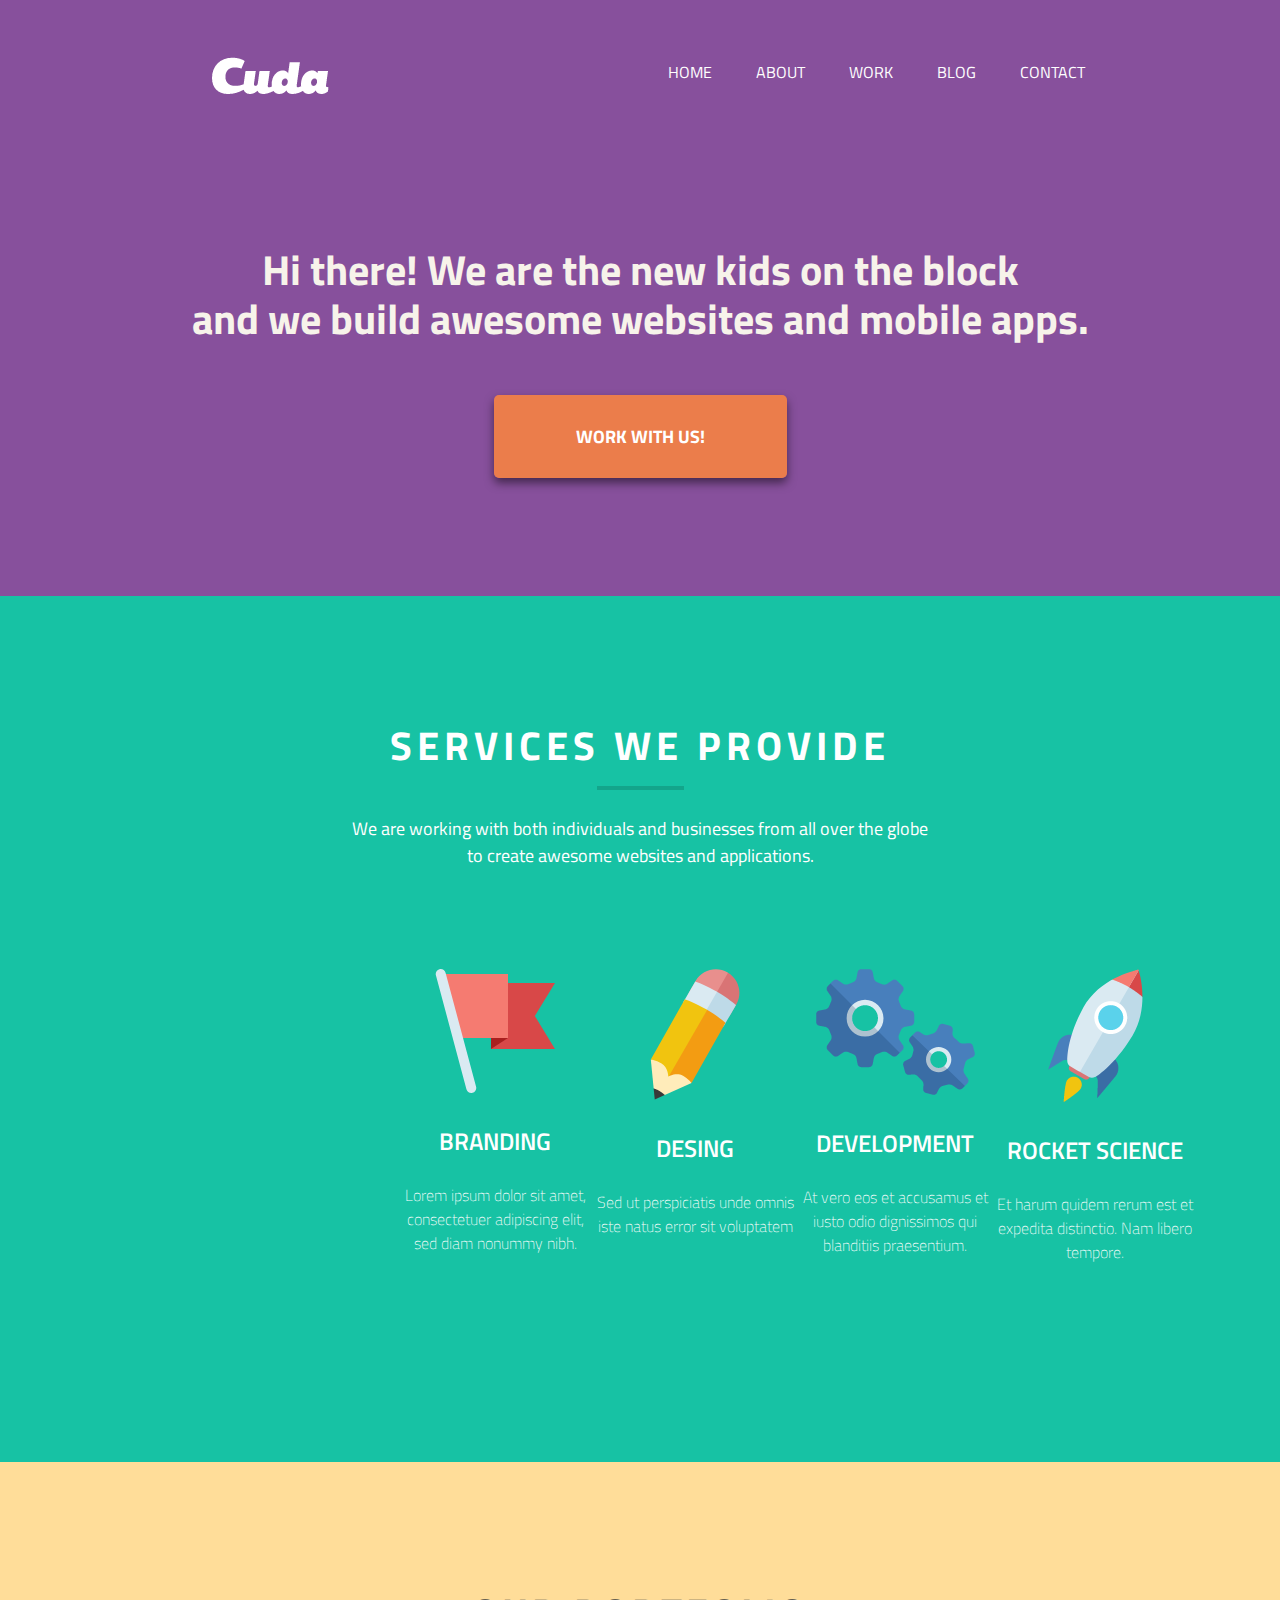
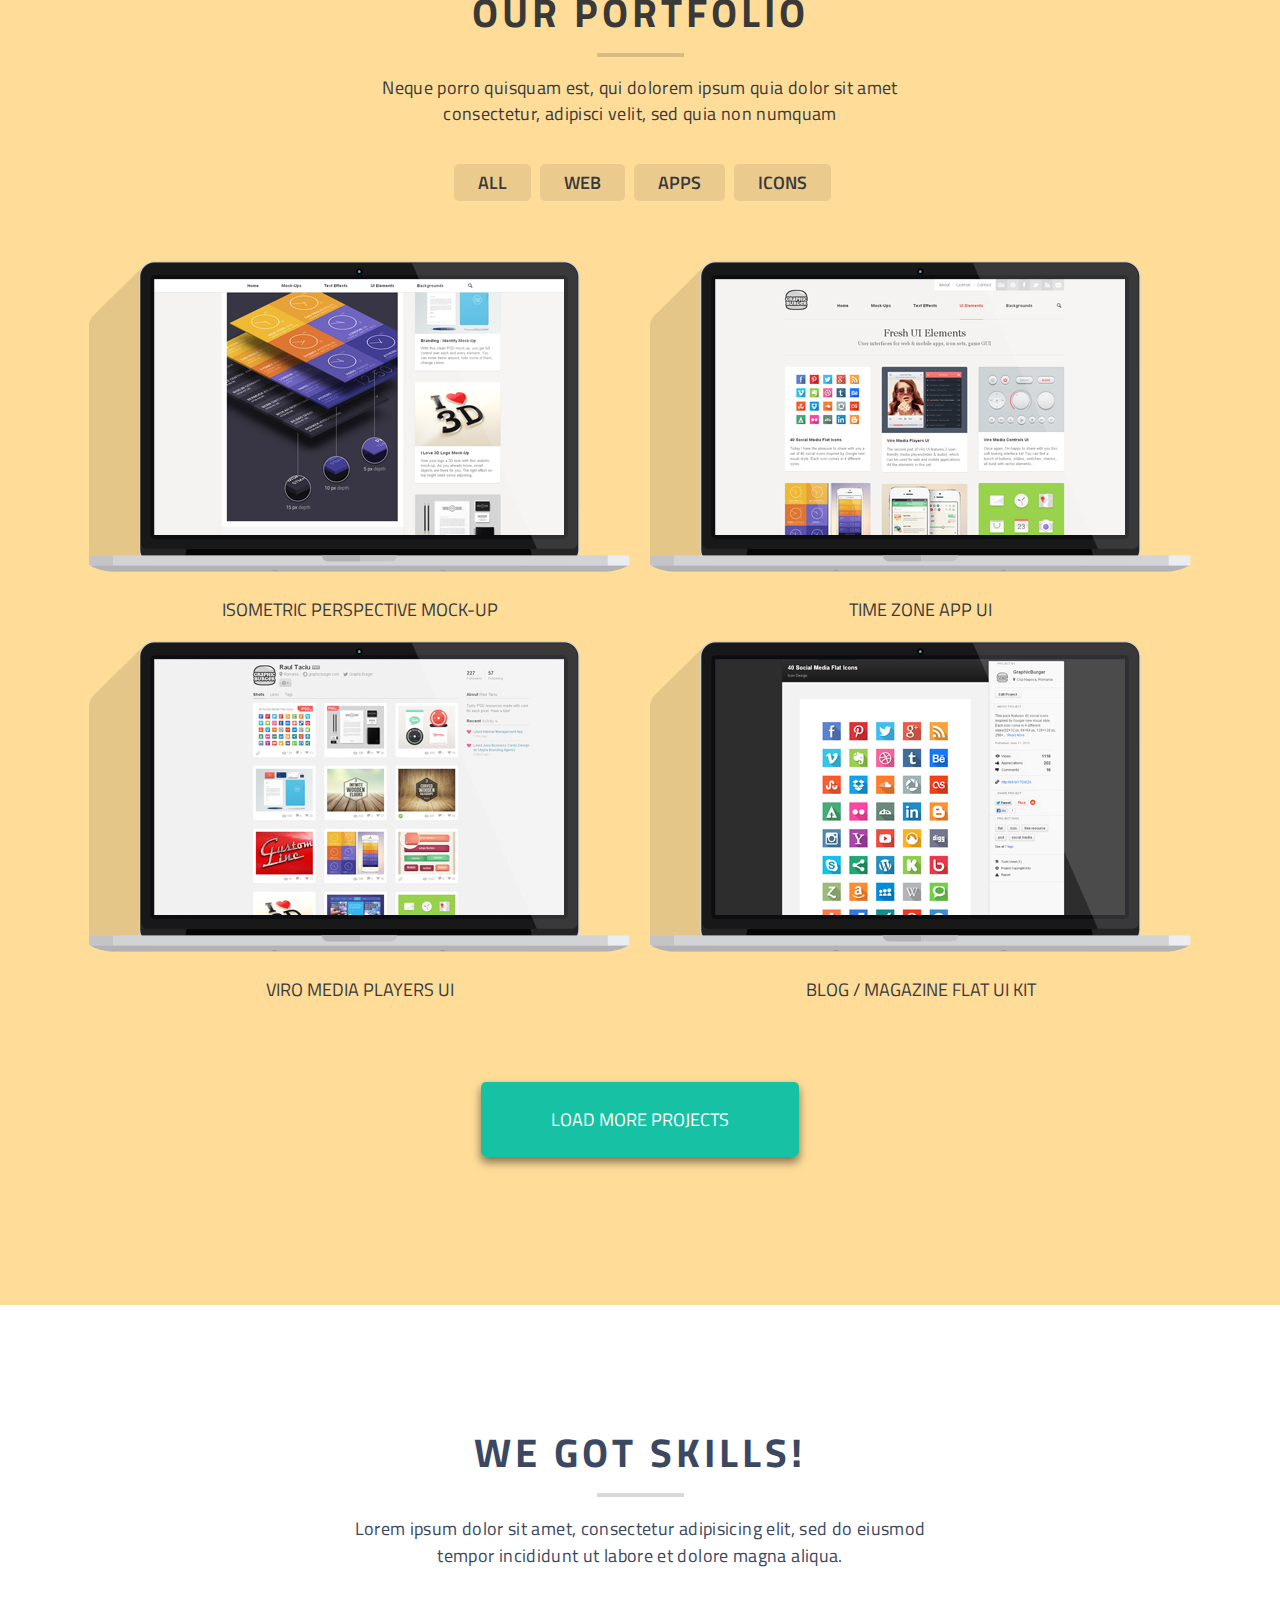
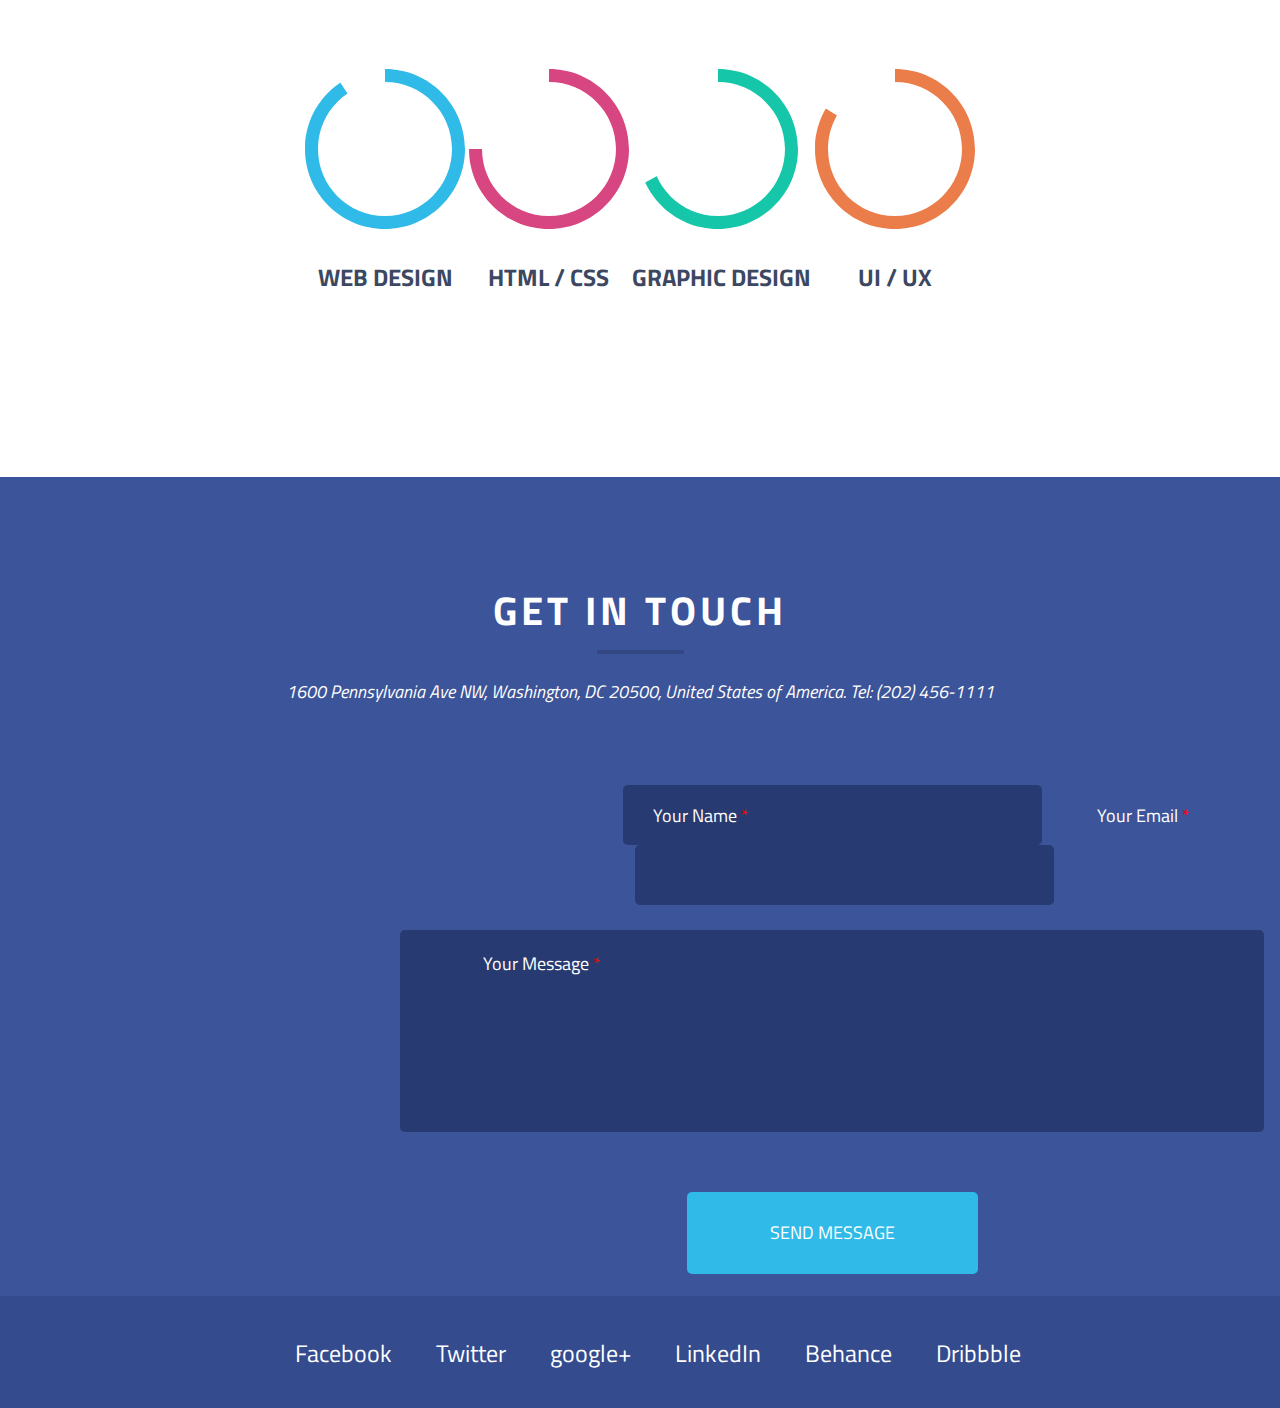
<file: my first site from maket/index.html>
<!DOCTYPE html>
<html lang="en">
<head>
	<meta charset="UTF-8">
	<link rel="stylesheet" href="css/style.css">
	<link href="https://fonts.googleapis.com/css?family=Titillium+Web:400,700" rel="stylesheet">
	<title>Cuda</title>
</head>
<body>
	<header>
		<div class="container">
			<div class="header">
				<img src="img/logo.png" alt="" class="logo">
				<nav>
					<ul class="menu">
						<li>
							<a href="#">Home</a>
						</li>
						<li>
							<a href="#">About</a>
						</li>
						<li>
							<a href="#">WORK</a>
						</li>
						<li>
							<a href="#">Blog</a>
						</li>
						<li>
							<a href="#">Contact</a>
						</li>	
					</ul>
				</nav>
			</div>
			<div class="zagolovok">
				<h1>Hi there! We are the new kids on the block<br> 
				and we build awesome websites and mobile apps.</h1>
			</div>
			<div class="main-buttom">
				<a href="#">work with us!</a>
			</div>
		</div>
	</header>
	<section class="section2">
		<div class="container">
			<div class="title2">
				<h2>SERVICES WE PROVIDE</h2>
				<div class="line"></div>
				<p>We are working with both individuals and businesses from all over the globe<br> 
				to create awesome websites and applications.</p>
			</div>
			<div class="services">
				<div class="branding">
					<img src="img/5-layers.png" alt="">
					<h3>Branding</h3>
					<p>Lorem ipsum dolor sit amet, 
					consectetuer adipiscing elit, sed diam nonummy nibh.</p>
				</div>
				<div class="desing">
					<img src="img/desing.png" alt="">
					<h3>desing</h3>
					<p>Sed ut perspiciatis unde omnis iste natus error sit voluptatem  </p>
				</div>
				<div class="development">
					<img src="img/development.png" alt="">
					<h3>development</h3>
					<p>At vero eos et accusamus et iusto odio dignissimos qui blanditiis praesentium.</p>
				</div>
				<div class="rocket science">
					<img src="img/rocket.png" alt="">
					<h3>rocket science</h3>
					<p>Et harum quidem rerum est et expedita distinctio. Nam libero tempore.</p>
				</div>
			</div>
		</div>
	</section>
	<section class="section3">
		<div class="container">
			<div class="ptext">
				<h2>OUR PORTFOLIO</h2>
				<div class="line"></div>
				<p>Neque porro quisquam est, qui dolorem ipsum quia dolor sit amet<br>
				consectetur, adipisci velit, sed quia non numquam</p>
				<a href="#">all</a>
				<a href="#">web</a>
				<a href="#">apps</a>
				<a href="#">icons</a>
			</div>
			<div class="laptops">
				<div class="laptop-left">
					<img src="img/1.png" alt="1">
					<p>Isometric Perspective Mock-Up</p>

					<img src="img/3.png" alt="3">
					<p>Viro Media Players UI</p>
				</div>
				<div class="laptop-right">
					<img src="img/2.png" alt="2">
					<p>Time Zone App UI</p>
					<img src="img/4.png" alt="4">
					<p>Blog / Magazine Flat UI Kit</p>
				</div>
			</div>
			<div class="btn">
				<a href="#">LOAD MORE PROJECTS</a>
			</div>
		</div>
	</section>
	<section class="section4">
		<div class="container">
			<div class="text4">
				<h2>we got skills!</h2>
				<div class="line"></div>
				<p>Lorem ipsum dolor sit amet, consectetur adipisicing elit, sed do eiusmod<br> 
				tempor incididunt ut labore et dolore magna aliqua.</p>
			</div>
			<div class="skills">
				<div class="Web">
					<img src="img/Progress.png" alt="">
					<h3>Web Design</h3>
				</div>
				<div class="html">
					<img src="img/Progress (1).png" alt="">
					<h3>HTML / CSS</h3>
				</div>
				<div class="graphic">
					<img src="img/Progress (2).png" alt="">
					<h3>GRAPHIC DESIGN</h3>
				</div>
				<div class="ui-ux">
					<img src="img/Progress (3).png" alt="">
					<h3>UI / UX</h3>
				</div>
			</div>
		</div>
	</section>
	<section class="section5">
		<div class="container">
			<div class="text5">
				<h2>GET IN TOUCH</h2>
				<div class="line"></div>
				<address>1600 Pennsylvania Ave NW, Washington, DC 20500, United States of America. Tel: (202) 456-1111
				</address>
				<form action="#">
					<label class="text-form1" for="#">Your Name <span>*</span></label>
					<input class="input1" type="text">
					<label class="text-form2" for="#">Your Email <span>*</span></label>
					<input class="input2" type="text">
					<label class="text-form3" for="#">Your Message <span>*</span></label>
					<input class="input3" type="text">
					<a class="sssuka" href="#">SEND MESSAGE</a>
				</form>
			</div>
		</div>
	</section>
	<footer>
		<div class="container">
			<ul>
				<li><a href="#">Facebook</a>
				</li>
				<li><a href="#">Twitter</a>
				</li>
				<li><a href="#">google+</a>
				</li>
				<li><a href="#">LinkedIn</a>
				</li>
				<li><a href="#">Behance</a>
				</li>
				<li><a href="#">Dribbble</a>
				</li>
				<li><a href="#"GitHub</a>
				</li>
			</ul>
		</div>
	</footer>
</body>
</html>
</file>
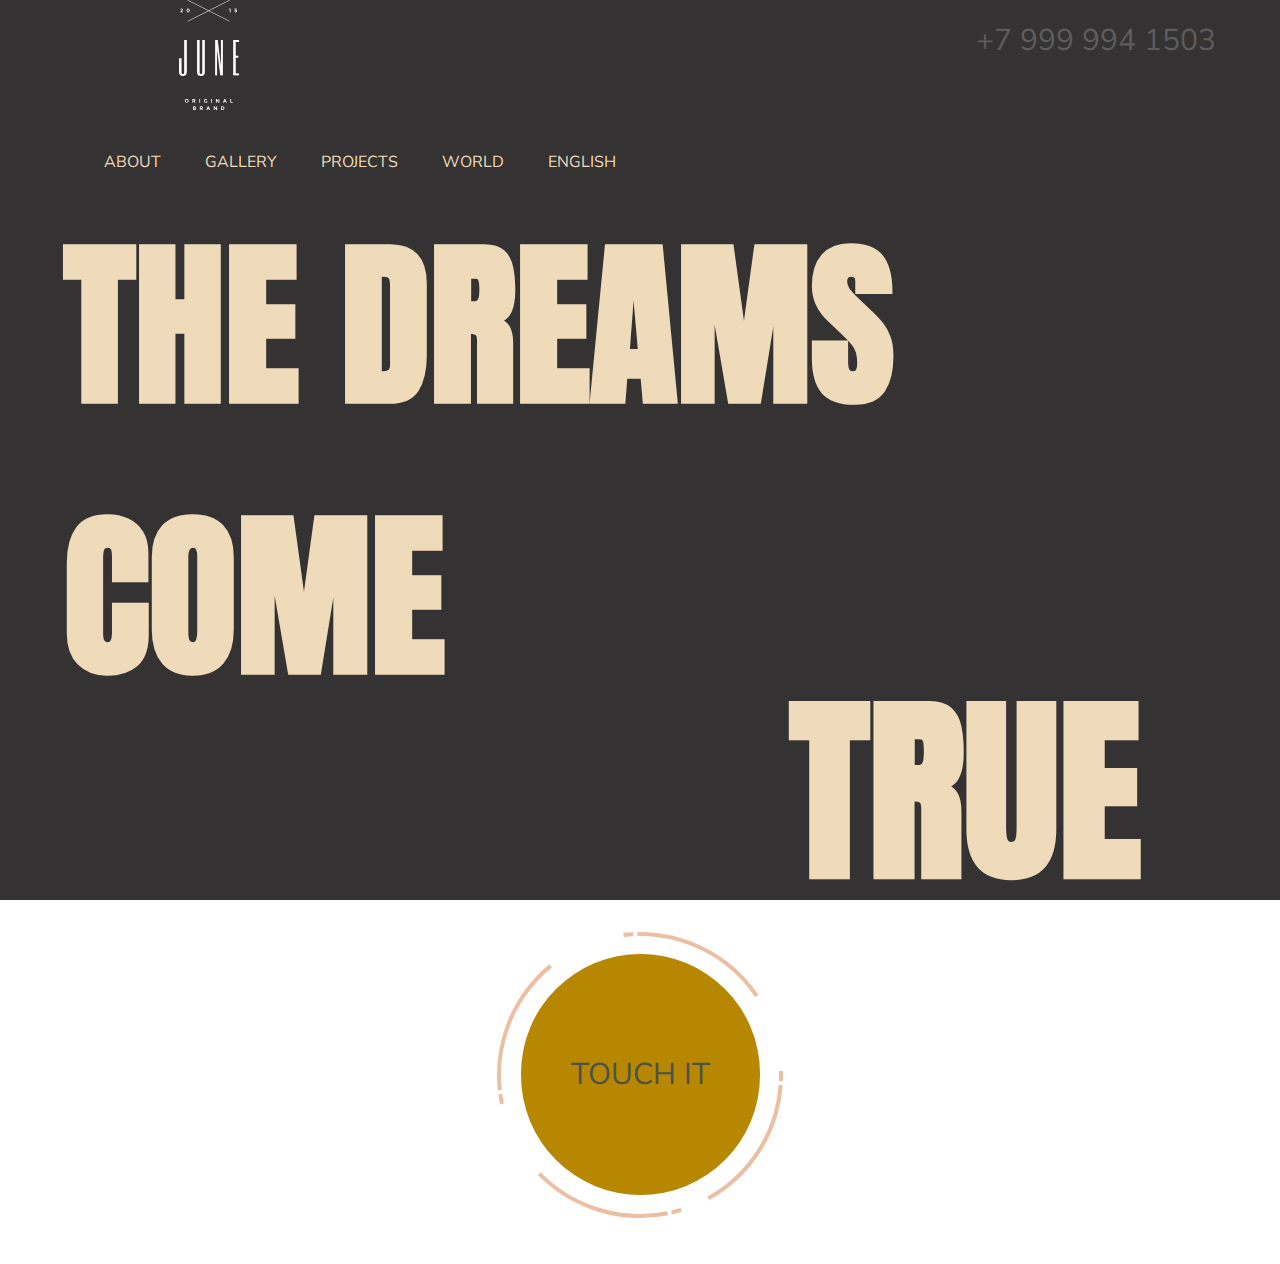
<file: site/index.html>
<!DOCTYPE html>
<html lang="en">
<head>
	<meta charset="UTF-8">
	<meta name="viewport" content="width=device-width, initial-scale=1.0">
	<meta http-equiv="X-UA-Compatible" content="ie=edge">
	<link rel="stylesheet" href="css/style.css">
	<link href="https://fonts.googleapis.com/css?family=Anton|Nunito+Sans" rel="stylesheet">
	<link rel="icon" type="image/x-icon" class="js-site-favicon" href="https://github.githubassets.com/favicon.ico">
	<title>Lo.Co</title>
</head>

<body>
	<section class="section1">
		<div class="container">                              <!-- Секция-1 -->
			<header>
				<img src="img/logo.png" alt="Lo.co" class="logo">
				<a href="#" class="tel">+7 999 994 1503</a>
			</header>
			<nav>
				<ul>
					<li><a href="#"></a>About</li>
					<li><a href="#"></a>Gallery</li>
					<li><a href="#"></a>Projects</li>
					<li><a href="#"></a>world</li>
					<li><a href="#"></a>english</li>
				</ul>
			</nav>
			<div class="zagolovok">                         <!-- Заголовок -->
				<h1>the dreams come</h1>
				<h2>true</h2>
			</div>
			<div class="circle">
				<img src="img/krug.svg" alt="">
			</div>
			<div class="buttom">                               <!-- Кнопка -->
				<a href="#">touch it</a>
			</div>
		</div>
	</section>
</body>
</html>
</file>
<file: my first site from maket/css/style.css>
body {
	padding: 0;
	margin: 0;
	font-family: 'Titillium Web', sans-serif;
}
header {
	height: 596px;
	background-color: #87509c;
	position: relative;
}
.logo {
	margin: 57px 0 0 212px; 
}
/*----------------------------------------------Меню*/
nav {
	display: inline;
}
.menu {
	margin: 0;
	float: right;
	margin: 60px 195px 0 0;	
}
.menu li {
	display: inline-block;
}
.menu li a {
	text-decoration: none;
	width: 416px;
	height: 13px;
	color: #ffffff;
	font-size: 16px;
	font-weight: 400;
	line-height: 18px;
	text-transform: uppercase;
	margin-left: 40px;
}
/*-----------------------------------------------Заголовок*/
.zagolovok {
	height: 88px;
	width: 906px;
	margin: 0 auto;
	text-align: center;
	margin-top: 145px;
}
.zagolovok h1 {
	width: 906px;
	height: 88px;
	color: #f7f3ea;
	font-size: 42px;
	font-weight: 700;
	line-height: 48.82px;
}
/*---------------------------------------------Кнопка*/
.main-buttom {
	text-align: center;
	margin-top: 90px;
}
.main-buttom a {
	text-decoration: none;
	text-transform: uppercase;
	color: #fff;
	font-size: 18px;
	font-weight: 700;
	border-radius: 5px;
	background: #eb7d4b;
	padding: 28px 82px;
	box-shadow: 0px 5px 10px rgba(0,0,0,0.5);
}
/*--------------------------------------------Секция-2*/
.section2 {
	height: 747px;
	padding-top: 119px;
	background-color: #17c2a4;
}
/*--------------------------------------------Контейнер*/
.section2 .container {
	margin: 0 205px 0 205px;
}
/*--------------------------------------------Текст-2*/
.title2 {
	text-align: center;	
}
.title2 h2 {
	text-transform: uppercase;
	font-size: 40px;
	font-weight: 700;
	color: #fff;
	letter-spacing: 5px;
	margin: 0 0 10px 0;
}
.title2 p {
	font-size: 18px;
	font-weight: 400;
	color: #fff;
	margin: 25px 0 0 0;
}
.title2 .line {
	height: 4px;
	width: 87px;
	background: #000;
	opacity: 0.15;
	margin: 0 auto;
}
/*-------------------------------------------Услуги*/
.services {
	display: flex;
	text-align: center;
	justify-content: space-between;
	padding: 0 190px;
	margin-top: 100px;
}
.services h3 {
	font-size: 24px;
	font-weight: 600;
	text-transform: uppercase;
	color: #fff;
	text-align: center;
}
.services p {

	color: #ffffff;
	font-size: 16px;
	font-weight: 200;
	line-height: 24px;
	width: 200px;
}
/*-----------------------------------------Секция-3*/
.section3 {
	height: 1323px;
	background-color: #ffdd99;
	padding-top: 120px;
}
.section3 .container {
	text-align: center;
	height: 100vh;
}
/*-----------------------------------------Текст*/
.ptext h2 {
	color: #393939;
	font-size: 40px;
	font-weight: 700;
	text-transform: uppercase;
	letter-spacing: 4px;
	margin: 0;
}
.ptext .line {
	height: 4px;
	width: 87px;
	background: #000;
	opacity: 0.15;
	margin: 10px auto
}
.ptext p {
	color: #393939;
	font-size: 18px;
	font-weight: 500;
	line-height: 26px;
	letter-spacing: 0.36px;
	margin-bottom: 42px;
}
/*---------------------------------------Кнопки*/
.ptext a {
	font-size: 18px;
	font-weight: 600;
	color: #393939;
	text-transform: uppercase;
	text-decoration: none;
	margin-left: 5px;	
	border-radius: 5px;
	background: #ebcb8d;
	padding: 5px 24px;
}
.ptext a:hover {
	background: #fff;
}
/*---------------------------------------Laptops*/
.laptops {
	display: flex;
	justify-content: center;
	margin-top: 65px;
}
.laptop-right {
	margin-left: 20px;
}
.laptops p {
	color: #393939;
	font-size: 18px;
	font-weight: 400;
	text-transform: uppercase;
}
/*-----------------------------------------Кнопка*/
.btn {
	padding-top: 85px; 
}
.btn a {
	color: #fff;
	font-size: 18px;
	font-weight: 400;
	text-transform: uppercase;
	text-decoration: none;
	background: #17c2a4;
	border-radius: 5px;
	padding: 24px 70px;
	box-shadow: 0px 5px 10px rgba(0,0,0,0.5);
}
/*-----------------------------------------Секция-4*/
.section4 {
	height: 655px;
	padding-top: 117px;
}
.section4 .container {
	margin: 0 305px 0 305px;
	text-align: center;
}
/*-----------------------------------------Текст-3*/
.text4 h2 {
	color: #3c4761;
	font-size: 40px;
	font-weight: 700;
	text-transform: uppercase;
	letter-spacing: 4px;
	margin: 0 0 10px 0;
}
.text4 p {
	color: #3c4761;
	font-size: 18px;
	font-weight: 400;
	letter-spacing: 0.36px;
}
.text4 .line {
	height: 4px;
	width: 87px;
	background: #000;
	opacity: 0.15;
	margin: 0 auto
}
/*----------------------------------------Навыки*/
.skills {
	display: flex;
	justify-content: space-between;
	margin-top: 100px;
}
.skills h3 {
	color: #3c4761;
	font-size: 24px;
	font-weight: 700;
	text-transform: uppercase;
}
/*----------------------------------------Секция-5*/
.section5 {
	height: 819px;
	background-color: #3c5499;
}
.section5 .container {
	padding-top: 119px;
}
.text5 {
	text-align: center;
}
.text5 h2 {
	color: #ffffff;
	font-size: 40px;
	font-weight: 700;
	line-height: 29.91px;
	text-transform: uppercase;
	letter-spacing: 4px;
	margin: 0;
}
.text5 .line {
	height: 4px;
	width: 87px;
	background: #000;
	opacity: 0.15;
	margin: 24px auto;
}
.text5 address {
	color: #ffffff;
	font-size: 18px;
	font-weight: 400;
	margin-bottom: 80px;
}
form {
	position: absolute;
	padding: 0 400px;
}
.input1 {
	border: none;
	height: 58px;
	width: 415px;
	background: #273a71;
	border-radius: 5px;
}
.input2 {
	border: none;
	height: 58px;
	width: 415px;
	background: #273a71;
	border-radius: 5px;
	margin-left: 24px;
}
.input3 {
	border: none;
	width: 860px;
	height: 200px;
	background-color: #273a71;
	border-radius: 5px;
	margin-top: 25px;
}
.text-form1 {
	position: absolute;
	color: #ffffff;
	font-size: 18px;
	font-weight: 400;
	margin: 17px 0 0 30px;
}
.text-form2 {
	position: absolute;
	color: #ffffff;
	font-size: 18px;
	font-weight: 400;
	margin: 17px 0 0 55px;
}
.text-form3 {
	position: absolute;
	display: block;
	color: #ffffff;
	font-size: 18px;
	font-weight: 400;
	margin: 45px 0 0 80px;
	left: 24.2%;
}
.text-form1 span {
	color: red;
}
.text-form2 span {
	color: red;
}
.text-form3 span {
	color: red;
}
.sssuka  {
	display: inline-block;
	text-transform: uppercase;
	text-decoration: none;
	color: #fff;
	font-size: 18px;
	font-weight: 400;
	line-height: 26.19px;
	border-radius: 5px;
	background: #30bae7;
	padding: 28px 83px;
	margin-top: 60px;
}
footer {
height: 112px;
background-color: #344b8e;
}
footer .container {
	display: inline;
}
footer ul {
	margin: 0;
	padding-top: 48px;
	text-align: center;
}
footer li {
	display: inline-block;
}
footer li a {
	text-decoration: none;
	width: 416px;
	height: 13px;
	color: #ffffff;
	font-size: 24px;
	font-weight: 500;
	line-height: 18px;
	margin-left: 40px;
}
footer li a:hover {
	color: #30a4d5;
}
</file>
<file: site/css/style.css>
body {
	padding: 0px;
	margin: 0px;
	font-family: 'Anton', sans-serif;
	font-family: 'Nunito Sans', sans-serif;
}
/*----------------------------Секция-1*/
.section1 {
	background: #343233;
}
.container {
	height: 100vh;
	max-width: 90%;
	margin: 0 auto;
}
header {
	height: 15%;
}
/*-----------------------------Телефон*/
header .tel {
	float: right;
	text-transform: uppercase;
	text-decoration: none;
	color: black;
	margin-top: 20px;
	font-size: 30px;
	color: #5c5c5c;
}
/*-----------------------------Логотип*/
.logo {
	margin-left: 10%;
	text-transform: uppercase;
	text-decoration: none;
	color: black;
}
/*-----------------------------Навигация*/
nav ul li {
	display: inline;
	text-transform: uppercase;
	margin-right: 40px;
	color: #efdab9;
}
/*-----------------------------Заголовок*/
.zagolovok {
	color: #efdab9;
	text-transform: uppercase;
	font-family: 'Anton', sans-serif;
	font-size: 90px;
}
.zagolovok h2 {
	font-size: 200px;
	margin: 0 0 0 63%;
	margin-top: -90px;
}
.zagolovok h1 {
	margin: 0px;
}
/*-----------------------------Кнопка*/
.buttom {
	text-align: center;
	margin-top: -210px;
}
.buttom a {
	border-radius: 200px;
	background: #b88700;
	padding: 100px 50px;
	color: #4c514a;
	font-size: 30px; 
	transition: 0.5s;
	text-decoration: none;
	text-transform: uppercase;
	cursor: pointer;
}
.buttom a:hover {
	background: #ffd152;
	transition: 1s;
	box-shadow: 0px 0px 7px 7px #663d00;
}
/*------------------------------------------Круг*/
.circle {
	text-align: center;
	margin-top: -50px;
}
/*------------------------------------------Анимация*/
 {
	animation-name: cog;
	animation-duration: 100s;
	animation-iteration-count: infinite;
	animation-timing-function: linear;
}

@keyframes cog {
	from {
		transform:rotate(0deg);
	}
	to {
		transform:rotate(360deg);
	}
}
</file>
